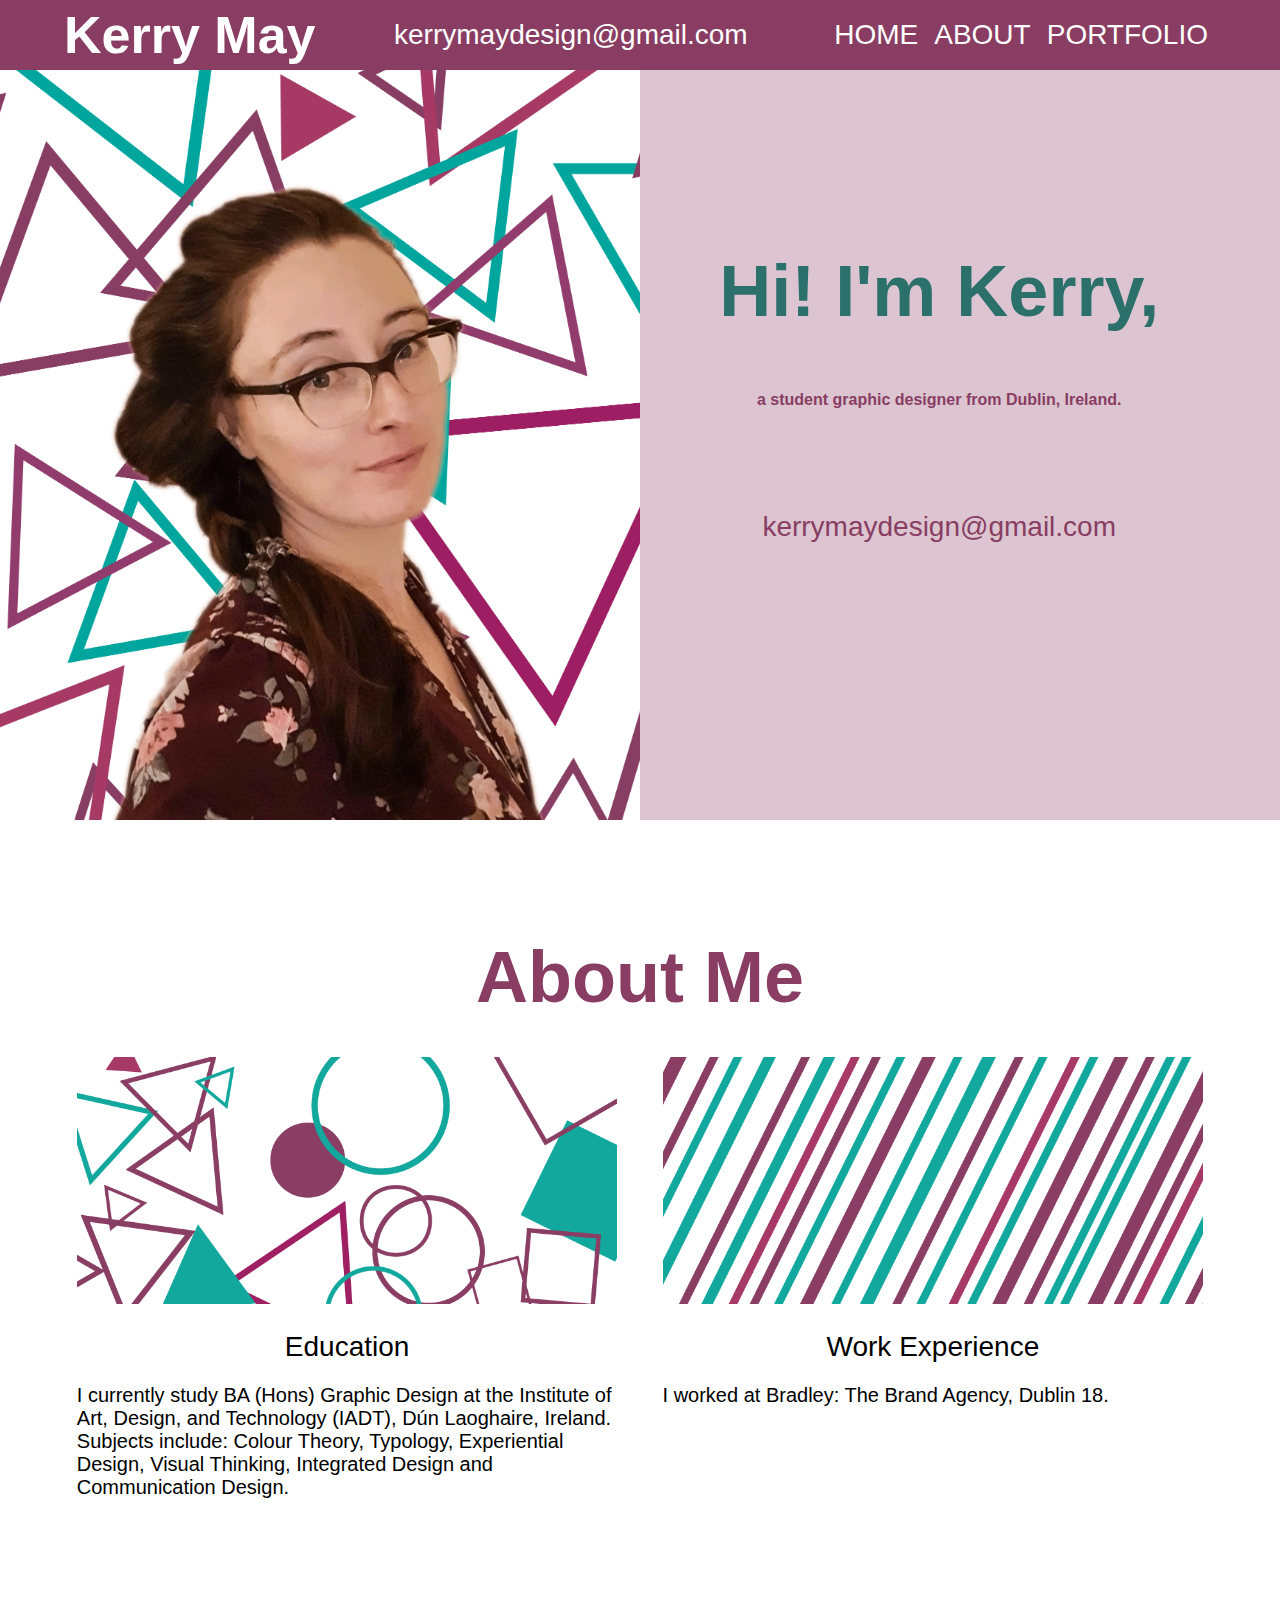
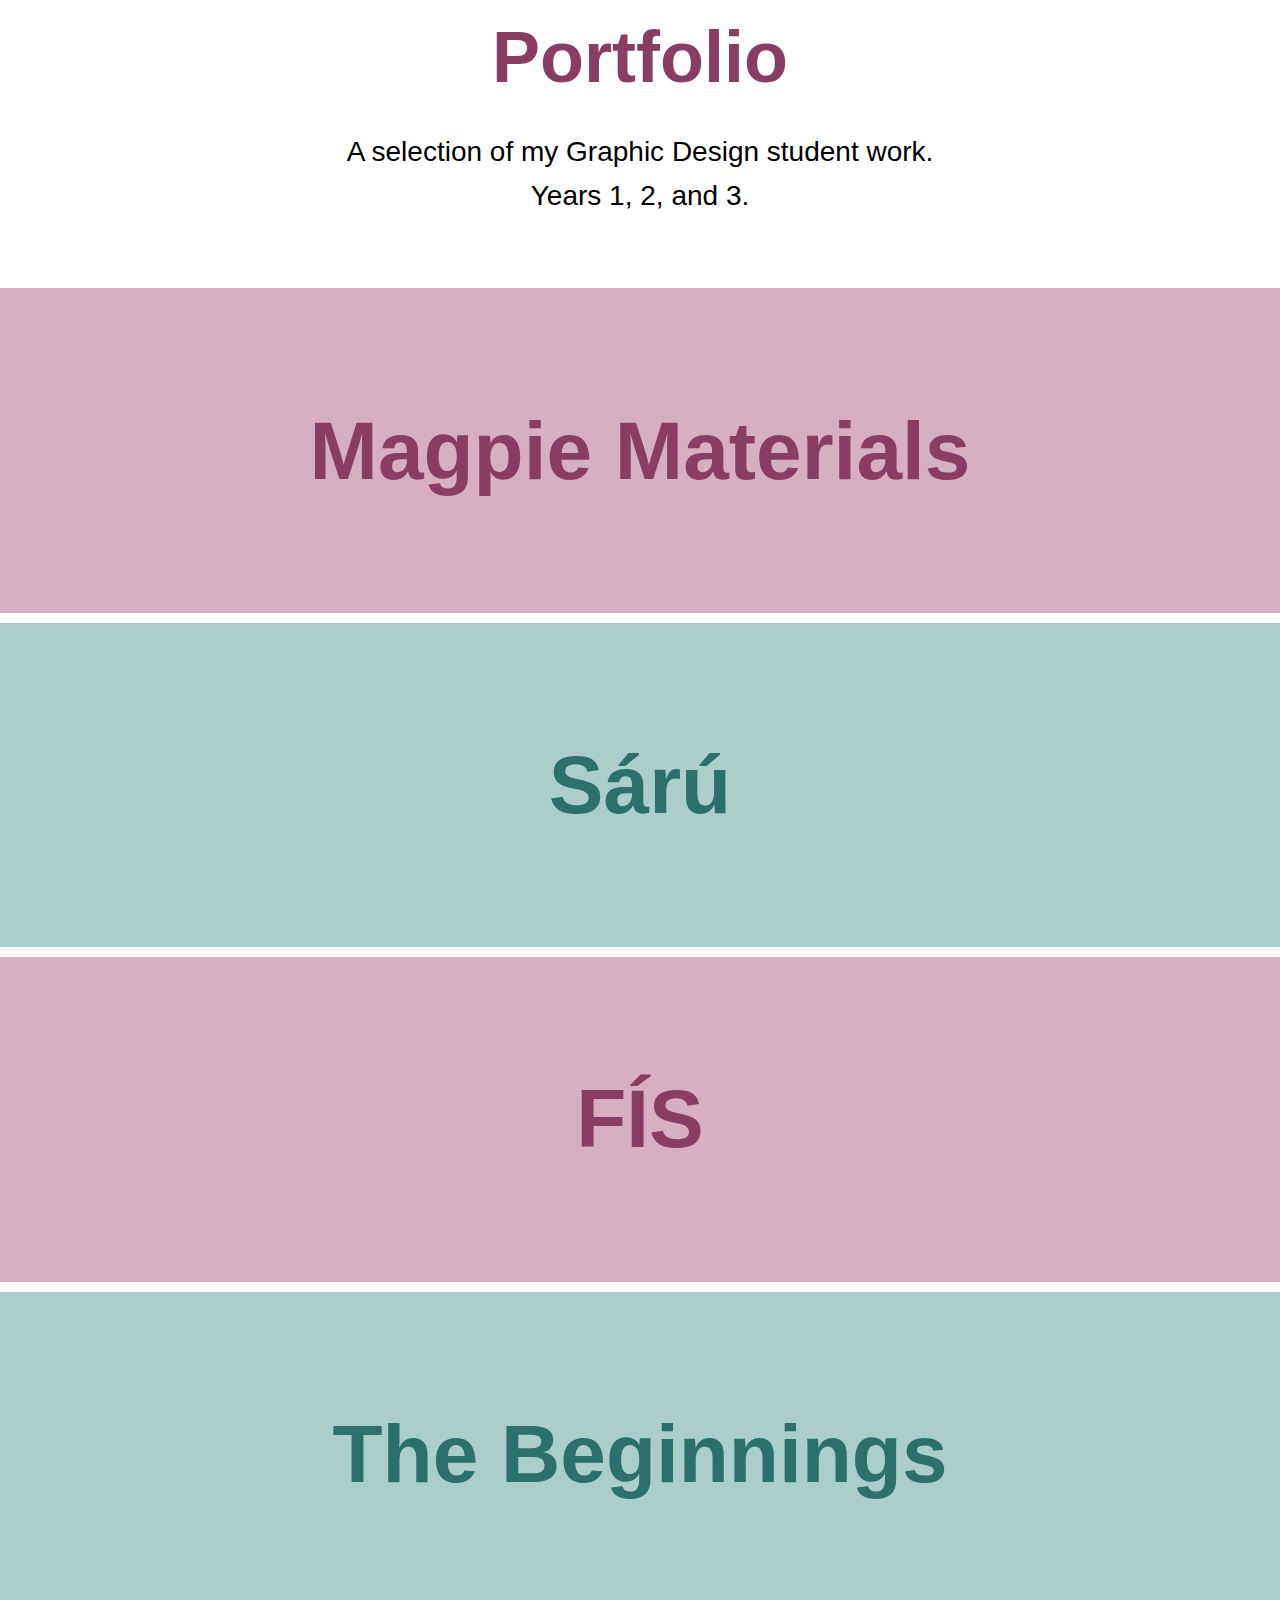
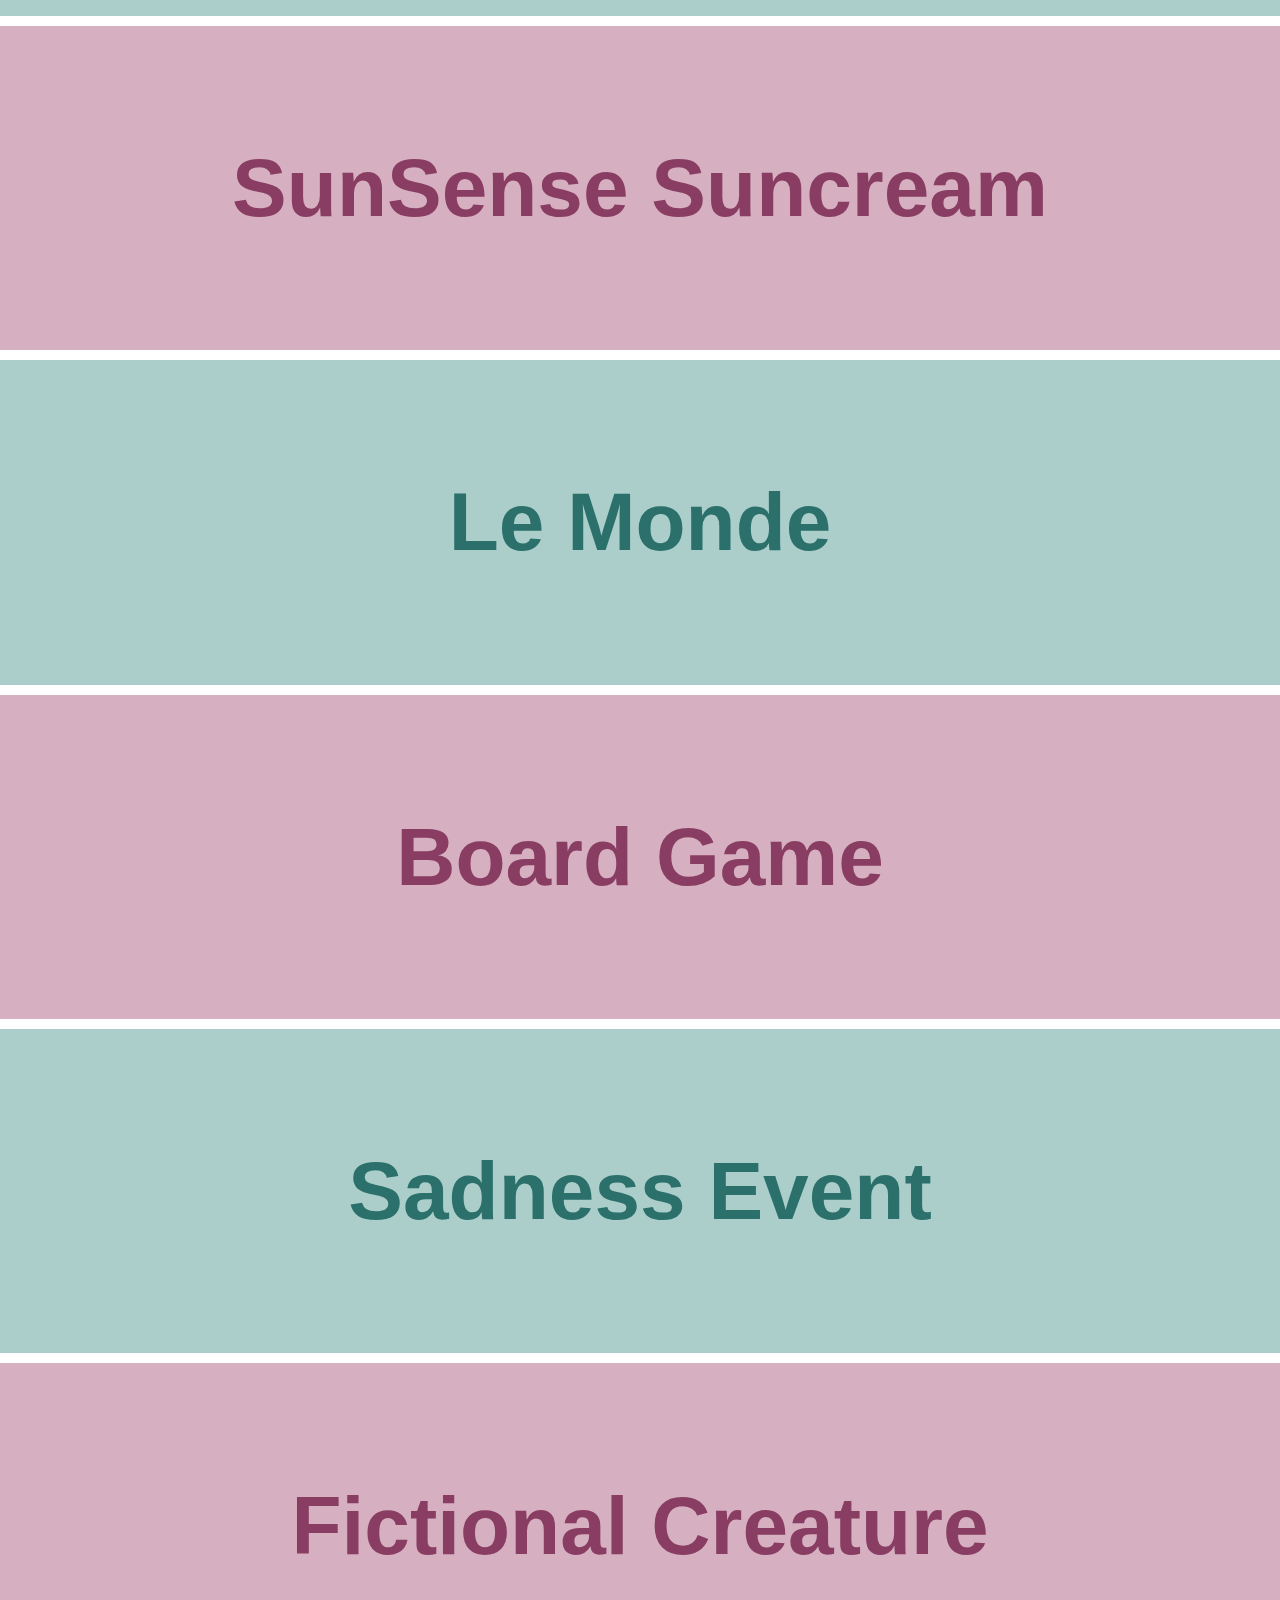
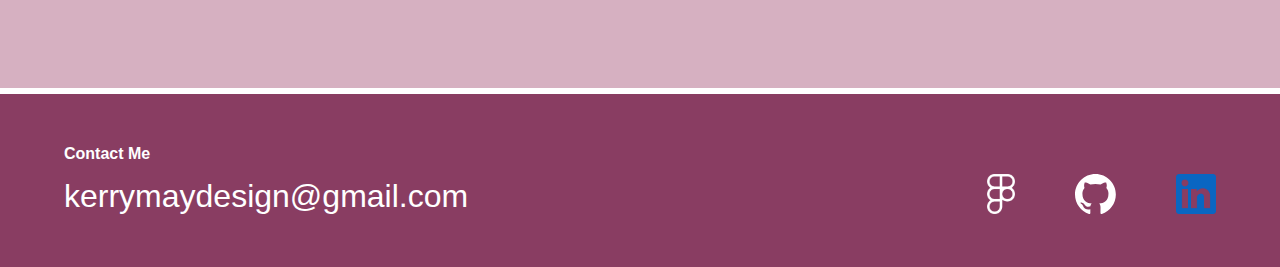
<file: index.html>
<html lang="en">
  <head>
    <meta name="viewport" content="width=device-width, initial-scale=1.0" />
    <link rel="stylesheet" href="style.css" />
    <link rel="stylesheet" href="style_header.css" />
    <link rel="stylesheet" href="style_footer.css" />
    <link rel="stylesheet" href="style_shared.css" />
    <link
      href="https://fonts.googleapis.com/css?family=Josefin Sans"
      rel="stylesheet"
    />
  </head>
  <body>
    <header class="header_info">
      <a class="button_home" href="index.html#jump_to_home">Kerry May</a>

      <h4 class="header_email">
        <a class="mail" href="mailto:kerrymaydesign@gmail.com"
          >kerrymaydesign@gmail.com</a
        >
      </h4>

      <section class="menu_sections">
        <ul>
          <li>
            <a class="menu_section_link" href="index.html#jump_to_home">HOME</a>
          </li>
          <li>
            <a class="menu_section_link" href="index.html#jump_to_about"
              >ABOUT</a
            >
          </li>
          <li>
            <div class="menu_section_portfolio">
              <a class="menu_section_link" href="index.html#jump_to_portfolio"
                >PORTFOLIO</a
              >
              <div class="portfolio_dropdown">
                <a class="portfolio_dropdown_link" href="magpie_materials.html"
                  >Magpie Materials</a
                >
                <a class="portfolio_dropdown_link" href="saru.html">Sárú</a>
                <a class="portfolio_dropdown_link" href="fis.html">FÍS</a>
                <a class="portfolio_dropdown_link" href="the_beginnings.html"
                  >The Beginnings</a
                >
                <a class="portfolio_dropdown_link" href="sunsensesuncream.html"
                  >Sunsense Suncream</a
                >
                <a class="portfolio_dropdown_link" href="lemonde.html"
                  >Le Monde</a
                >
                <a class="portfolio_dropdown_link" href="boardgame.html"
                  >Board Game</a
                >
                <a class="portfolio_dropdown_link" href="sadnessevent.html"
                  >Sadness Event</a
                >
                <a class="portfolio_dropdown_link" href="fictionalcreature.html"
                  >Fictional Creature</a
                >
              </div>
            </div>
          </li>
        </ul>
        <div
          onclick="document.body.classList.toggle('overflow_menu_visible');"
          class="menu_icon"
        >
          =
        </div>
      </section>
      <section class="overflow_menu">
        <header class="header_info">
          <a
            class="overflow_menu_button_home"
            onclick="document.body.classList.toggle('overflow_menu_visible');"
            href="index.html#jump_to_home"
            >Kerry May</a
          >

          <div
            onclick="document.body.classList.toggle('overflow_menu_visible');"
            class="close_icon"
          >
            x
          </div>
        </header>
        <ul class="overflow_menu_list">
          <li>
            <a
              onclick="document.body.classList.toggle('overflow_menu_visible');"
              class="overflow_menu_link"
              href="index.html#jump_to_home"
              ><h1>HOME</h1></a
            >
          </li>
          <li>
            <a
              onclick="document.body.classList.toggle('overflow_menu_visible');"
              class="overflow_menu_link"
              href="index.html#jump_to_about"
              ><h1>ABOUT</h1>
            </a>
          </li>
          <li>
            <a
              onclick="document.body.classList.toggle('overflow_menu_visible');"
              class="overflow_menu_link"
              href="index.html#jump_to_portfolio"
              ><h1>PORTFOLIO</h1>
            </a>
          </li>
        </ul>
      </section>
    </header>
    <a id="jump_to_home"></a>
    <section class="intro">
      <div class="intro_section">
        <img
          class="profile_image"
          src="Website_Images/Other_images/Kerry_triangle_photo.gif"
          alt="Photo of Kerry May"
        />
      </div>
      <div
        class="intro_section"
        style="background-color: #dcc5d0"
        width="756"
        height="842"
      >
        <div class="into_text">
          <h1 class="hi">Hi! I'm Kerry,</h1>
          <h2 class="hi_continued">
            a student graphic designer from Dublin, Ireland.
          </h2>
          <h3 class="hi_email">kerrymaydesign@gmail.com</h3>
        </div>
      </div>
    </section>
    <a id="jump_to_about"></a>
    <section class="about">
      <h1>About Me</h1>
      <section class="about2">
        <section class="about_section">
          <img
            class="education_image"
            src="Website_Images/Other_images/Education.png"
            alt="Education Image"
          />
          <h3 class="education_title">Education</h3>
          <p class="explain">
            I currently study BA (Hons) Graphic Design at the Institute of Art,
            Design, and Technology (IADT), D&uacute;n Laoghaire, Ireland.
            Subjects include: Colour Theory, Typology, Experiential Design,
            Visual Thinking, Integrated Design and Communication Design.
          </p>
        </section>
        <section class="about_section">
          <img
            class="workexperience_image"
            src="Website_Images/Other_images/Work Experience.png"
            alt="Work Experience Image"
          />
          <h3 class="workexperience_title">Work Experience</h3>
          <p class="explain">
            I worked at Bradley: The Brand Agency, Dublin 18.
          </p>
        </section>
      </section>
    </section>
    <a id="jump_to_portfolio"></a>
    <section class="portfolio">
      <h1>Portfolio</h1>
      <div class="portfolio_info">
        <h3 class="portfolio_info1">
          A selection of my Graphic Design student work.
        </h3>
        <h3 class="portfolio_info2">Years 1, 2, and 3.</h3>
      </div>
      <ul class="portfolio_sections">
        <li>
          <a class="portfolio_section_link" href="magpie_materials.html">
            <div class="magpie_materials_div">
              <h1 class="magpie_materials_name">Magpie Materials</h1>
            </div>
          </a>
        </li>
        <li>
          <a class="portfolio_section_link" href="saru.html">
            <div class="saru_div">
              <h1 class="saru_name">Sárú</h1>
            </div>
          </a>
        </li>
        <li>
          <a class="portfolio_section_link" href="fis.html">
            <div class="fis_div">
              <h1 class="fis_name">FÍS</h1>
            </div>
          </a>
        </li>
        <li>
          <a class="portfolio_section_link" href="the_beginnings.html">
            <div class="titlesequences_div">
              <h1 class="titlesequences_name">The Beginnings</h1>
            </div>
          </a>
        </li>

        <li>
          <a class="portfolio_section_link" href="sunsensesuncream.html">
            <div class="sunsensesuncream_div">
              <h1 class="sunsensesuncream_name">SunSense Suncream</h1>
            </div>
          </a>
        </li>

        <li>
          <a class="portfolio_section_link" href="lemonde.html">
            <div class="lemonde_div">
              <h1 class="lemonde_name">Le Monde</h1>
            </div>
          </a>
        </li>

        <li>
          <a class="portfolio_section_link" href="boardgame.html">
            <div class="boardgame_div">
              <h1 class="boardgame_name">Board Game</h1>
            </div>
          </a>
        </li>

        <li>
          <a class="portfolio_section_link" href="sadnessevent.html">
            <div class="sadnessevent_div">
              <h1 class="sadnessevent_name">Sadness Event</h1>
            </div>
          </a>
        </li>

        <li>
          <a class="portfolio_section_link" href="fictionalcreature.html">
            <div class="fictionalcreature_div">
              <h1 class="fictionalcreature_name">Fictional Creature</h1>
            </div>
          </a>
        </li>
      </ul>
    </section>
    <footer>
      <section class="contacts">
        <div class="row1">
          <div class="contact_me">
            <h2>Contact Me</h2>
          </div>
        </div>
        <div class="row2">
          <div class="column1">
            <h3 class="contact_email">
              <a class="mail" href="mailto:kerrymaydesign@gmail.com"
                >kerrymaydesign@gmail.com</a
              >
            </h3>
          </div>
          <div class="column2">
            <div>
              <a
                href="https://www.figma.com/design/3SGzRPFRUCODqULk5Cg2ly/Portfolio-website?m=dev&node-id=141-22&t=2anMCHzx1KXH1EgH-1"
                target="_blank"
                ><img
                  class="figma"
                  src="Website_Images/Contact icons/F white.png"
                  title="link for the Figma design of my website"
              /></a>
            </div>
            <div>
              <a href="https://github.com/KerryMayDesign" target="_blank"
                ><img
                  class="github"
                  src="Website_Images/Contact icons/github-mark-white.svg"
                  title="link to my GitHub profile"
              /></a>
            </div>
            <div>
              <a
                href="https://www.linkedin.com/in/kerrymayhamill"
                target="_blank"
                ><img
                  class="linkedin"
                  src="Website_Images/Contact icons/In-Blue-Logo.png"
                  title="link to my Linkedin profile"
              /></a>
            </div>
          </div>
        </div>
      </section>
    </footer>
  </body>
</html>
</file>
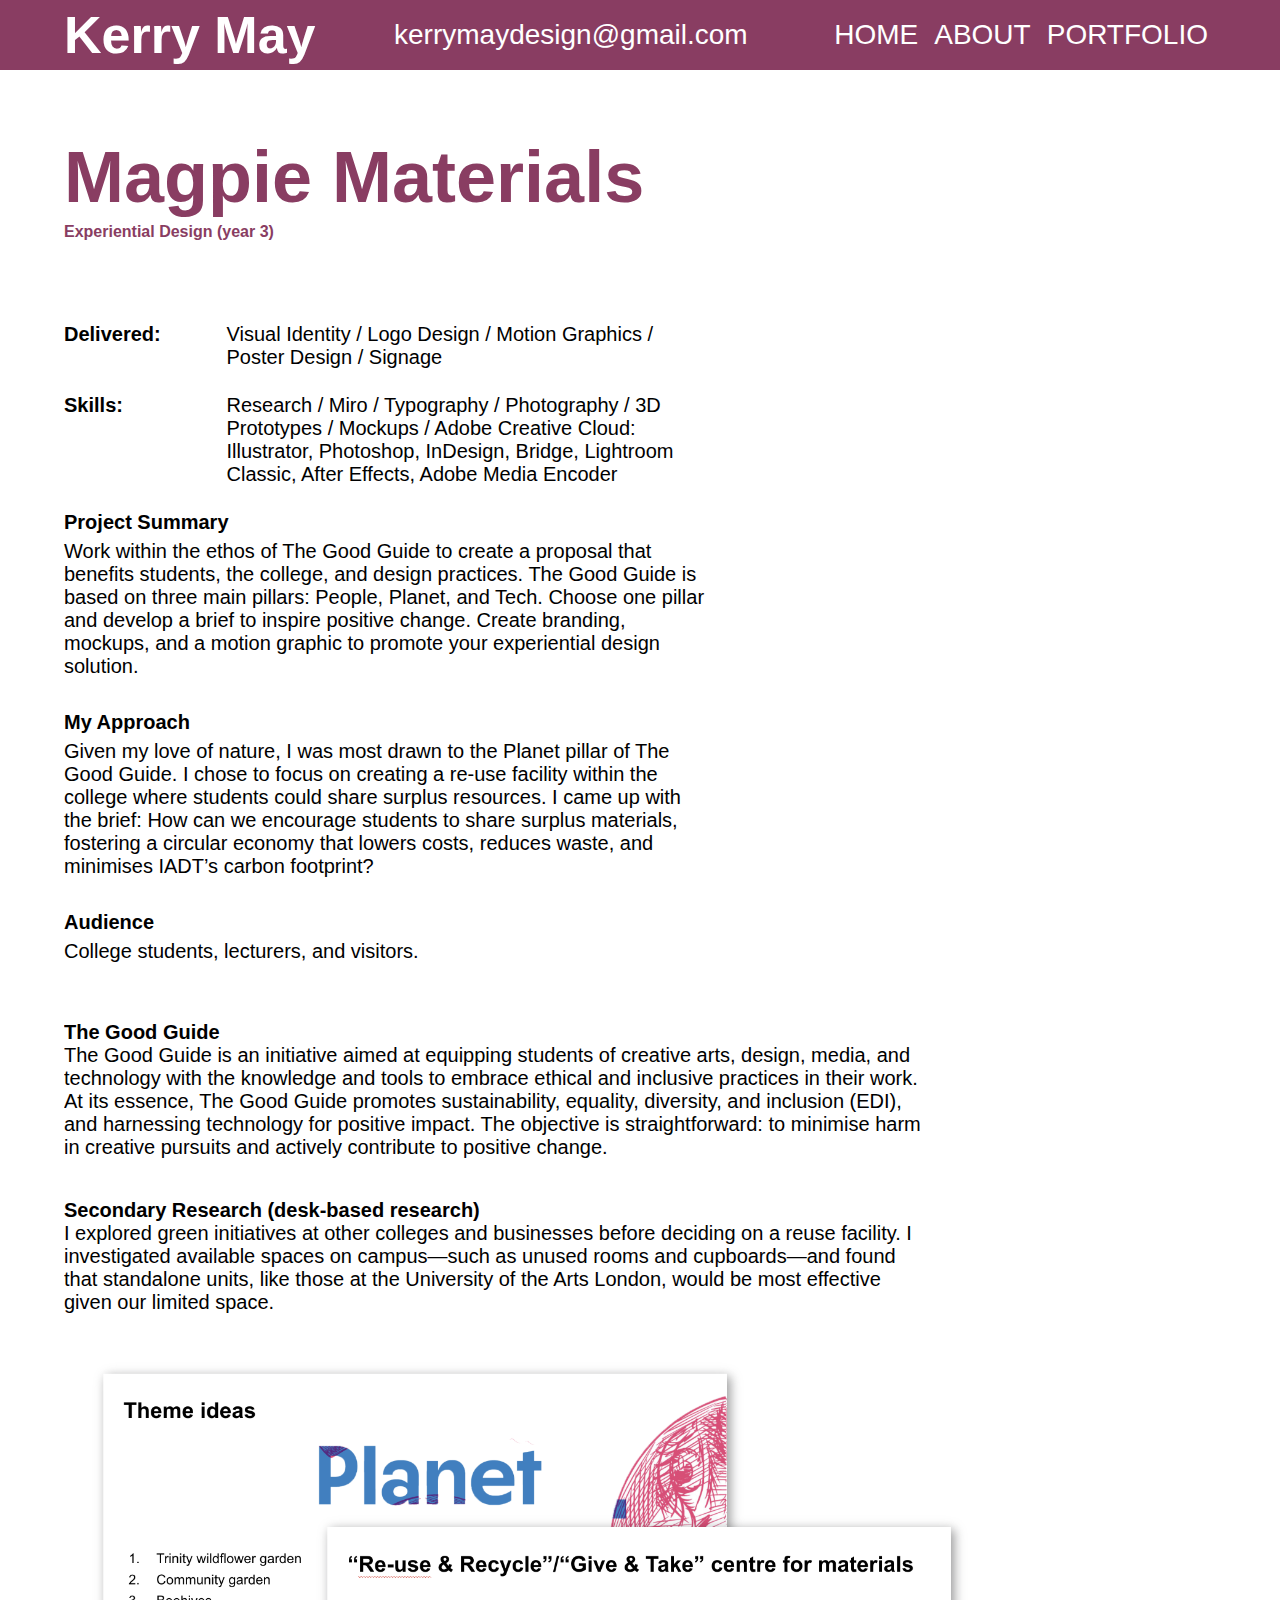
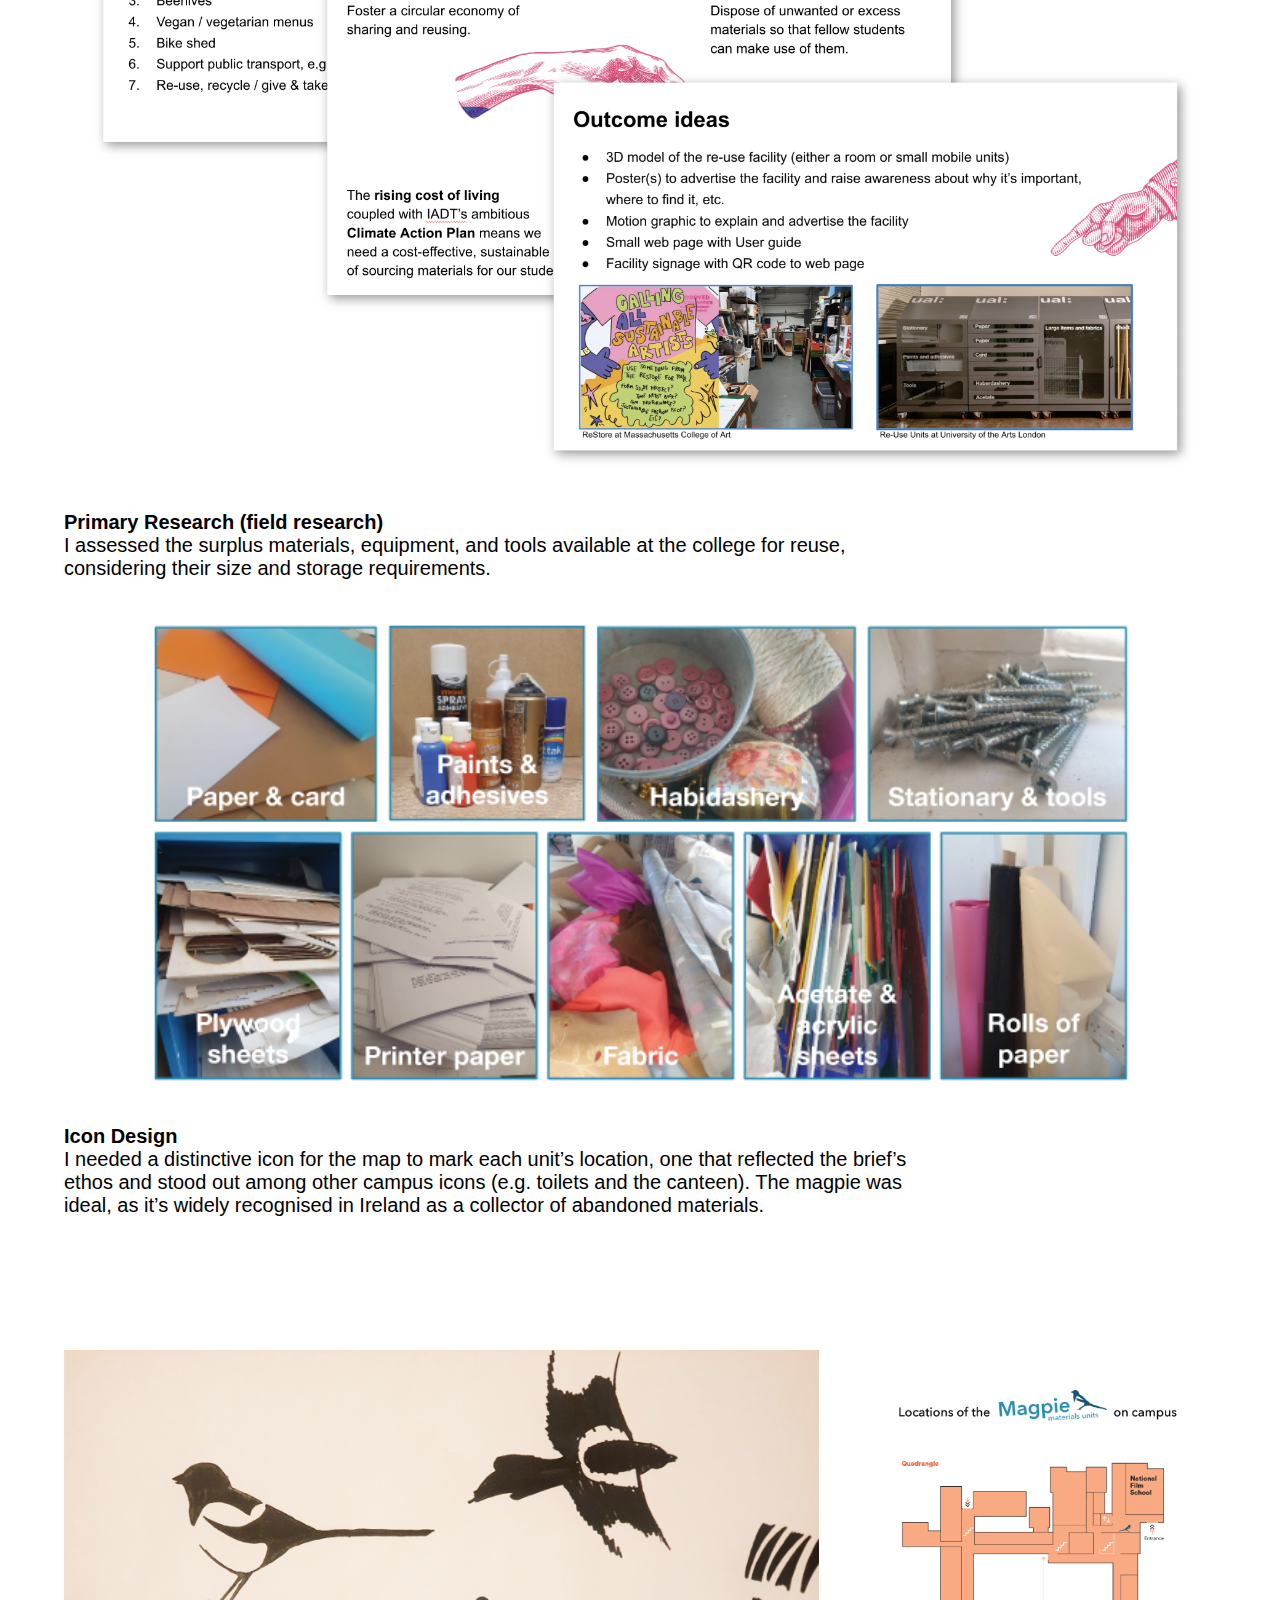
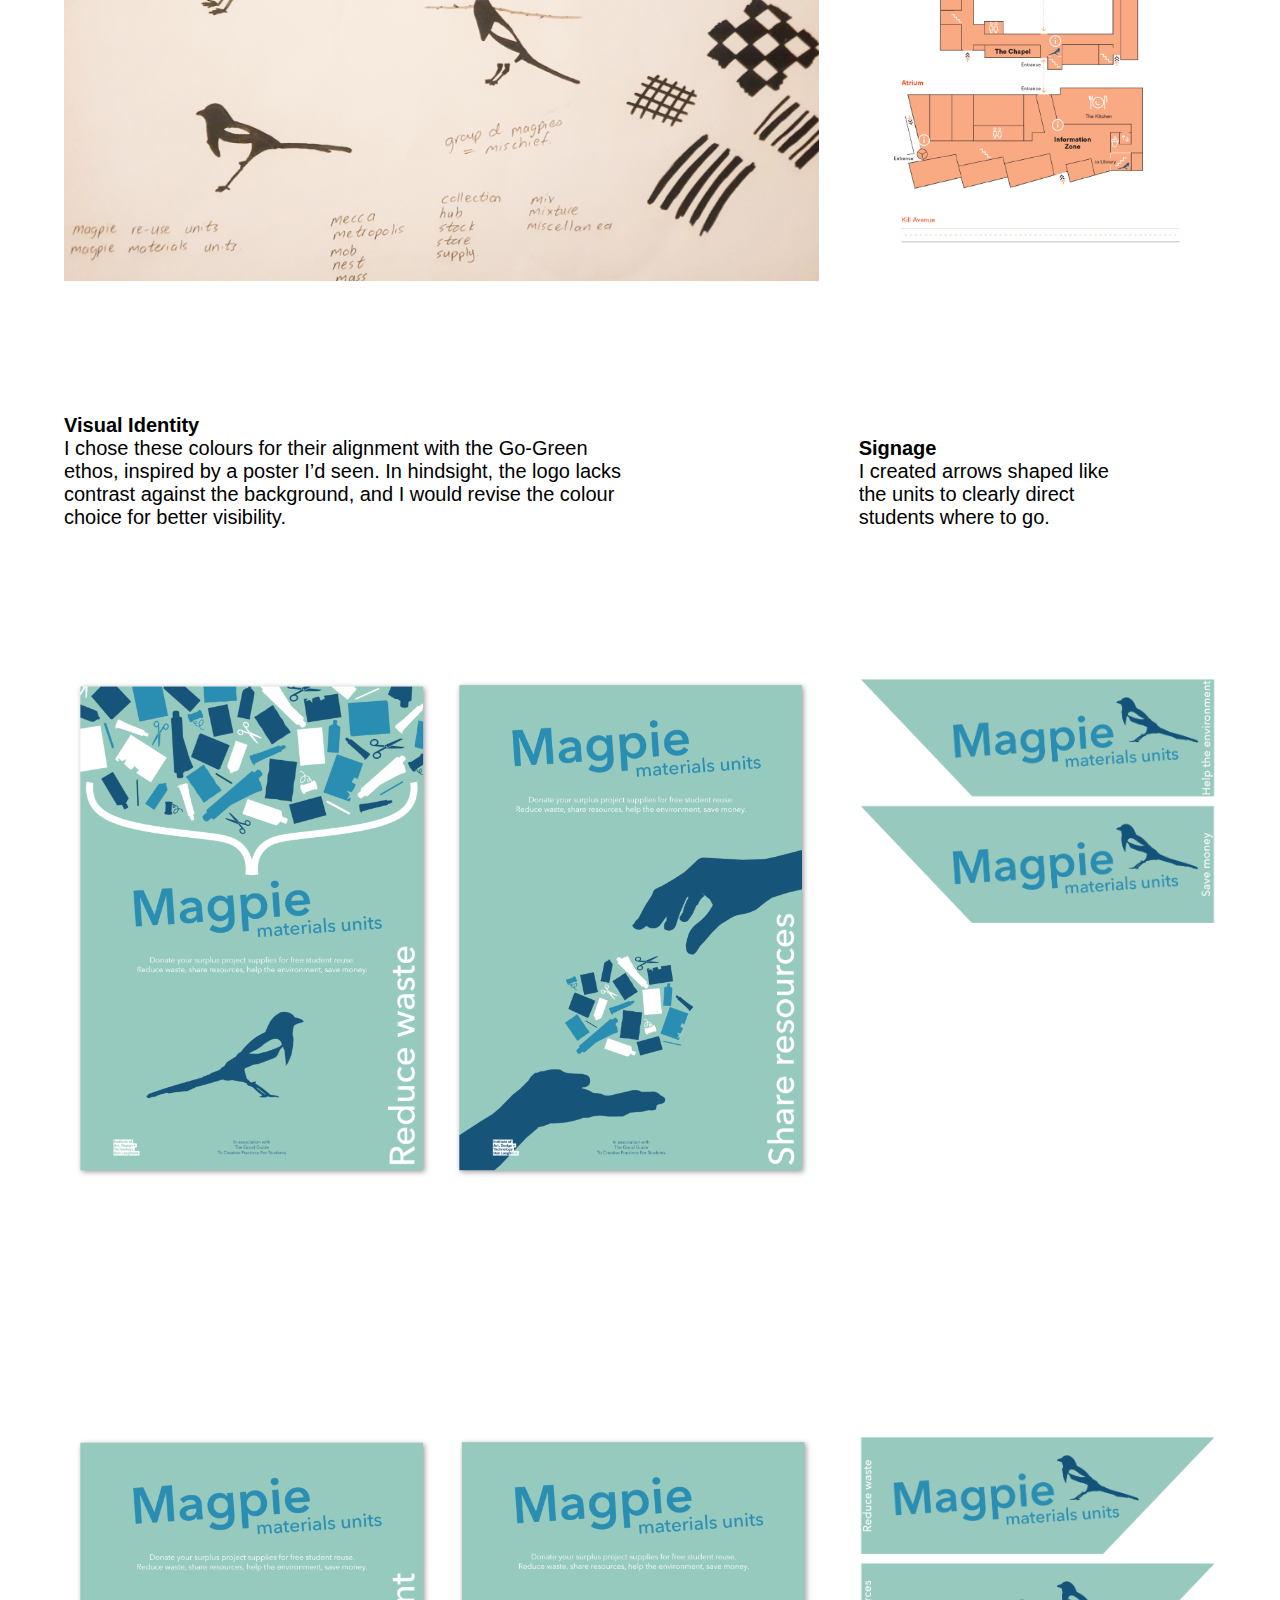
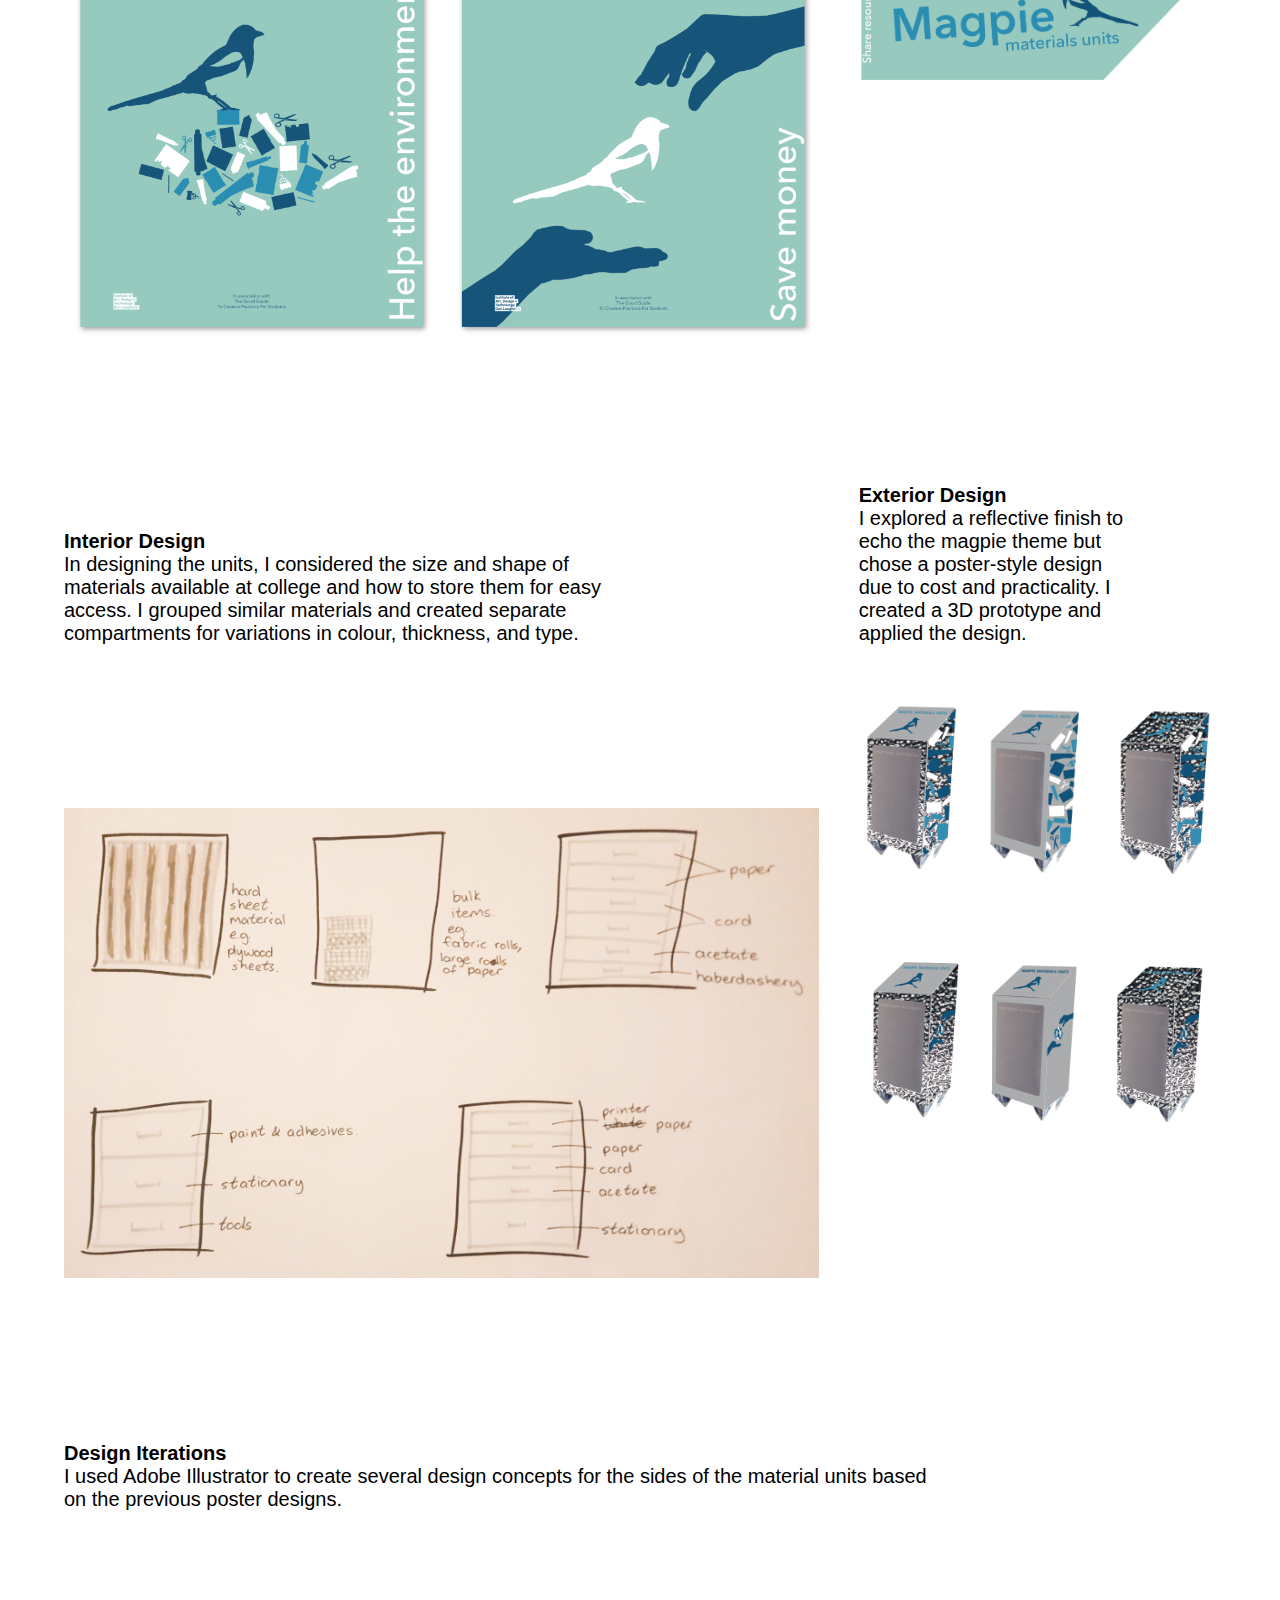
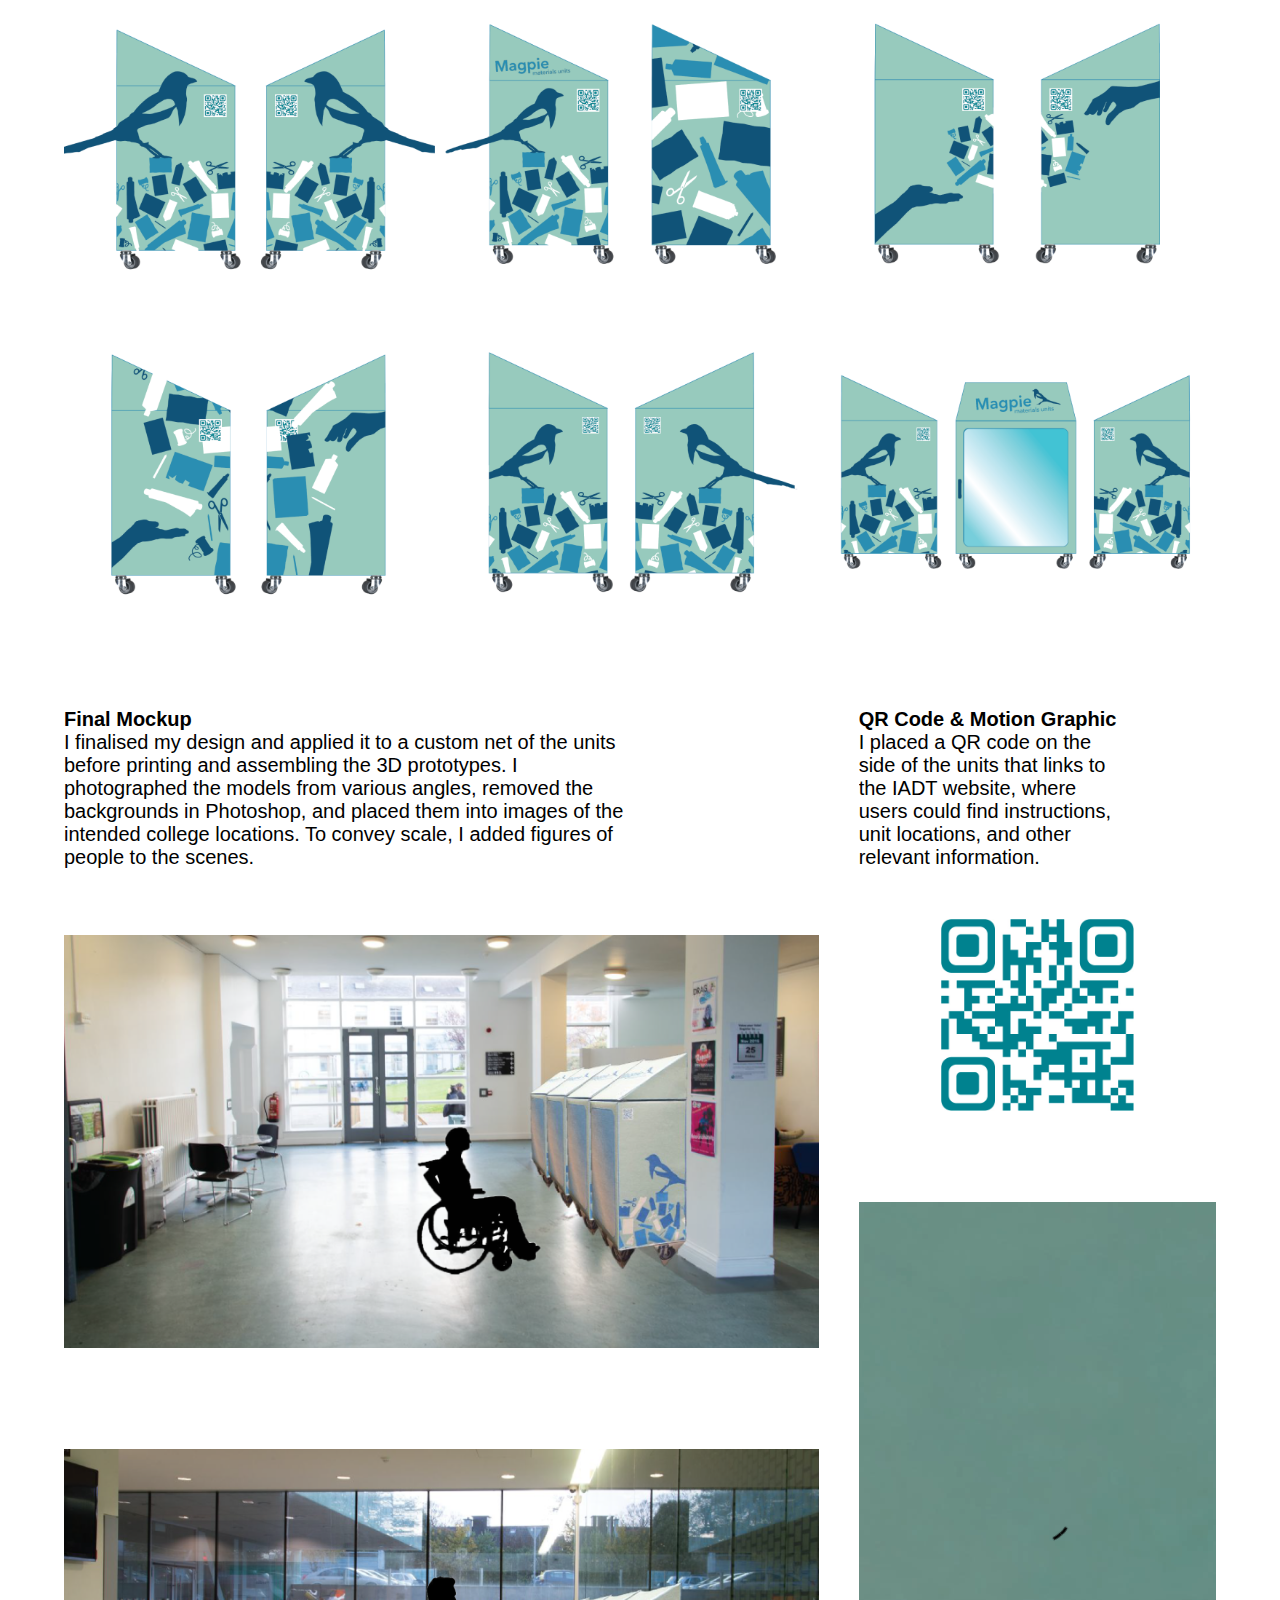
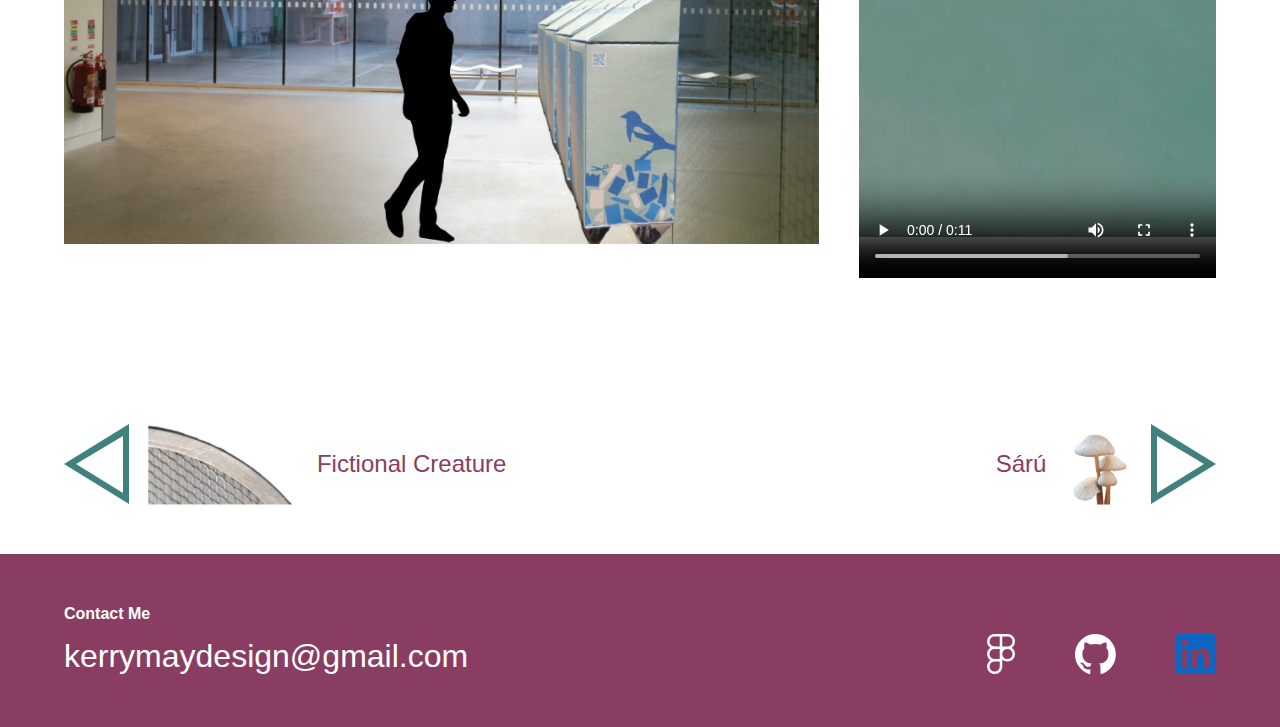
<file: magpie_materials.html>
<html lang="en">
  <head>
    <meta name="viewport" content="width=device-width, initial-scale=1.0" />
    <link rel="stylesheet" href="style_magpie_materials.css" />
    <link rel="stylesheet" href="style_header.css" />
    <link rel="stylesheet" href="style_footer.css" />
    <link rel="stylesheet" href="style_shared.css" />
    <link
      href="https://fonts.googleapis.com/css?family=Josefin Sans"
      rel="stylesheet"
    />
  </head>
  <body>
    <header class="header_info">
      <a class="button_home" href="index.html#jump_to_home">Kerry May</a>

      <h4 class="header_email">
        <a class="mail" href="mailto:kerrymaydesign@gmail.com"
          >kerrymaydesign@gmail.com</a
        >
      </h4>

      <section class="menu_sections">
        <ul>
          <li>
            <a class="menu_section_link" href="index.html#jump_to_home">HOME</a>
          </li>
          <li>
            <a class="menu_section_link" href="index.html#jump_to_about"
              >ABOUT</a
            >
          </li>
          <li>
            <div class="menu_section_portfolio">
              <a class="menu_section_link" href="index.html#jump_to_portfolio"
                >PORTFOLIO</a
              >
              <div class="portfolio_dropdown">
                <a class="portfolio_dropdown_link" href="magpie_materials.html"
                  >Magpie Materials</a
                >
                <a class="portfolio_dropdown_link" href="saru.html">Sárú</a>
                <a class="portfolio_dropdown_link" href="fis.html">FÍS</a>
                <a class="portfolio_dropdown_link" href="the_beginnings.html"
                  >The Beginnings</a
                >
                <a class="portfolio_dropdown_link" href="sunsensesuncream.html"
                  >Sunsense Suncream</a
                >
                <a class="portfolio_dropdown_link" href="lemonde.html"
                  >Le Monde</a
                >
                <a class="portfolio_dropdown_link" href="boardgame.html"
                  >Board Game</a
                >
                <a class="portfolio_dropdown_link" href="sadnessevent.html"
                  >Sadness Event</a
                >
                <a class="portfolio_dropdown_link" href="fictionalcreature.html"
                  >Fictional Creature</a
                >
              </div>
            </div>
          </li>
        </ul>
        <div
          onclick="document.body.classList.toggle('overflow_menu_visible');"
          class="menu_icon"
        >
          =
        </div>
      </section>
      <section class="overflow_menu">
        <header class="header_info">
          <a
            class="overflow_menu_button_home"
            onclick="document.body.classList.toggle('overflow_menu_visible');"
            href="index.html#jump_to_home"
            >Kerry May</a
          >

          <div
            onclick="document.body.classList.toggle('overflow_menu_visible');"
            class="close_icon"
          >
            x
          </div>
        </header>
        <ul class="overflow_menu_list">
          <li>
            <a
              onclick="document.body.classList.toggle('overflow_menu_visible');"
              class="overflow_menu_link"
              href="index.html#jump_to_home"
              ><h1>HOME</h1></a
            >
          </li>
          <li>
            <a
              onclick="document.body.classList.toggle('overflow_menu_visible');"
              class="overflow_menu_link"
              href="index.html#jump_to_about"
              ><h1>ABOUT</h1>
            </a>
          </li>
          <li>
            <a
              onclick="document.body.classList.toggle('overflow_menu_visible');"
              class="overflow_menu_link"
              href="index.html#jump_to_portfolio"
              ><h1>PORTFOLIO</h1>
            </a>
          </li>
        </ul>
      </section>
    </header>

    <div class="names">
      <h1>Magpie Materials</h1>
      <h2>Experiential Design (year 3)</h2>
    </div>

    <section class="project">
      <div class="project_info">
        <div class="delivered">
          <p class="bold_1">Delivered:</p>
          <p class="project_info_1">
            Visual Identity / Logo Design / Motion Graphics / Poster Design /
            Signage
          </p>
        </div>
        <div class="skills">
          <p class="bold_1">Skills:</p>
          <p class="project_info_1">
            Research / Miro / Typography / Photography / 3D Prototypes / Mockups
            / Adobe Creative Cloud: Illustrator, Photoshop, InDesign, Bridge,
            Lightroom Classic, After Effects, Adobe Media Encoder
          </p>
        </div>
      </div>
      <div class="name_info">
        <p class="bold">Project Summary</p>
        <p class="project_text">
          Work within the ethos of The Good Guide to create a proposal that
          benefits students, the college, and design practices. The Good Guide
          is based on three main pillars: People, Planet, and Tech. Choose one
          pillar and develop a brief to inspire positive change. Create
          branding, mockups, and a motion graphic to promote your experiential
          design solution.
        </p>
        <p class="bold">My Approach</p>
        <p class="project_text">
          Given my love of nature, I was most drawn to the Planet pillar of The
          Good Guide. I chose to focus on creating a re-use facility within the
          college where students could share surplus resources. I came up with
          the brief: How can we encourage students to share surplus materials,
          fostering a circular economy that lowers costs, reduces waste, and
          minimises IADT’s carbon footprint?
        </p>
        <p class="bold">Audience</p>
        <p class="project_text">College students, lecturers, and visitors.</p>
      </div>
    </section>

    <section class="photos">
      <div class="good_guide">
        <p class="bold_1">The Good Guide</p>
        <p class="project_info_1">
          The Good Guide is an initiative aimed at equipping students of
          creative arts, design, media, and technology with the knowledge and
          tools to embrace ethical and inclusive practices in their work. At its
          essence, The Good Guide promotes sustainability, equality, diversity,
          and inclusion (EDI), and harnessing technology for positive impact.
          The objective is straightforward: to minimise harm in creative
          pursuits and actively contribute to positive change.
        </p>
      </div>

      <div class="secondary_research_text">
        <p><b>Secondary Research (desk-based research)</b></p>
        <p class="project_info_1">
          I explored green initiatives at other colleges and businesses before
          deciding on a reuse facility. I investigated available spaces on
          campus—such as unused rooms and cupboards—and found that standalone
          units, like those at the University of the Arts London, would be most
          effective given our limited space.
        </p>
      </div>

      <div class="research">
        <img
          src="Website_Images/Magpie/research.png"
          alt="presentation slides outlining my research"
        />
      </div>

      <div class="primary_research_text">
        <p><b>Primary Research (field research)</b></p>
        <p class="project_info_1">
          I assessed the surplus materials, equipment, and tools available at
          the college for reuse, considering their size and storage
          requirements.
        </p>
      </div>

      <div class="materials">
        <img
          src="Website_Images/Magpie/materials.png"
          alt="photos of the types of materials i found around the college, including: paper & card, paint & adhesives, habidashery, stationary & tools, plywood sheets, printer paper, fabric, acetate & acrylic sheets, and large rolls of paper "
        />
      </div>

      <div class="icon_design_text">
        <p><b>Icon Design</b></p>
        <p class="project_info_1">
          I needed a distinctive icon for the map to mark each unit’s location,
          one that reflected the brief’s ethos and stood out among other campus
          icons (e.g. toilets and the canteen). The magpie was ideal, as it’s
          widely recognised in Ireland as a collector of abandoned materials.
        </p>
      </div>

      <div class="magpie_sketch">
        <img
          src="Website_Images/Magpie/magpie_sketch.png"
          alt="sketches I'd drawn of magpies using black felt-tip pen on cream paper"
        />
      </div>

      <div class="map">
        <img
          src="Website_Images/Magpie/map.png"
          alt="the magpie icon placed at three locations on a college map"
        />
      </div>

      <div class="visual_identity_text">
        <p><b>Visual Identity</b></p>
        <p class="project_info_1">
          I chose these colours for their alignment with the Go-Green ethos,
          inspired by a poster I’d seen. In hindsight, the logo lacks contrast
          against the background, and I would revise the colour choice for
          better visibility.
        </p>
      </div>

      <div class="posters1">
        <img
          src="Website_Images/Magpie/posters1.png"
          alt="two of my poster designs; green/teal background, blue logo reading 'Magpie Materials Units'. The first poster has a navy magpie icon perched on top of a pile of different materials coloured white, blue, or navy. Second poster has a number of of different materials coloured white, blue, or navy and arranged in a ball shape in the centre with a navy hand on either side one cuping their palm and the other posed to pick something up; representing the 'give' and 'take' idea"
        />
      </div>

      <div class="posters2">
        <img
          src="Website_Images/Magpie/posters2.png"
          alt="two of my poster designs; green/teal background, blue logo reading 'Magpie Materials Units'. The first poster has a pile of different materials coloured white, blue, or navy at the top of the page being held back by a large, white, 45 degree rotated curly bracket. Under the bracket is the logo and below that is a navy magpie icon. Second poster has a white magpie icon in the centre with a navy hand on either side  one cuping their palm and the other posed to pick something up; representing the 'give' and 'take' idea"
        />
      </div>

      <div class="signage_text">
        <p><b>Signage</b></p>
        <p class="project_info_1">
          I created arrows shaped like the units to clearly direct students
          where to go.
        </p>
      </div>

      <div class="left_signage">
        <img
          src="Website_Images/Magpie/left_signs.png"
          alt="Two of my sign designs; green/teal background, blue logo reading 'Magpie Materials Units' with the navy magpie icon on the top, right pointing in the left direction."
        />
      </div>

      <div class="right_signage">
        <img
          src="Website_Images/Magpie/right_signs.png"
          alt="Two of my sign designs; green/teal background, blue logo reading 'Magpie Materials Units' with the navy magpie icon on the top, right pointing in the right direction."
        />
      </div>

      <div class="interior_design_text">
        <p><b>Interior Design</b></p>
        <p class="project_info_1">
          In designing the units, I considered the size and shape of materials
          available at college and how to store them for easy access. I grouped
          similar materials and created separate compartments for variations in
          colour, thickness, and type.
        </p>
      </div>

      <div class="interior">
        <img
          src="Website_Images/Magpie/inside_units.png"
          alt="a sketch of what how the inside of the units should be separated and what they should contain using felt pen and pencil on cream paper"
        />
      </div>

      <div class="exterior_design_text">
        <p><b>Exterior Design</b></p>
        <p class="project_info_1">
          I explored a reflective finish to echo the magpie theme but chose a
          poster-style design due to cost and practicality. I created a 3D
          prototype and applied the design.
        </p>
      </div>

      <div class="silver1">
        <img
          src="Website_Images/Magpie/silver1.png"
          alt="three mockups of the exterior of the units each with a different style and covered in reflective material"
        />
      </div>

      <div class="silver2">
        <img
          src="Website_Images/Magpie/silver2.png"
          alt="three mockups of the exterior of the units each with a different style and covered in reflective material"
        />
      </div>

      <div class="design_text">
        <p><b>Design Iterations</b></p>
        <p class="project_info_1">
          I used Adobe Illustrator to create several design concepts for the
          sides of the material units based on the previous poster designs.
        </p>
      </div>

      <div class="designs">
        <img
          src="Website_Images/Magpie/unit_design.png"
          alt="flat plan designs of the sides of the units covered with different designs very similar to the previous poster designs with a green/teal background"
        />
      </div>

      <div class="mockup_text">
        <p><b>Final Mockup</b></p>
        <p class="project_info_1">
          I finalised my design and applied it to a custom net of the units
          before printing and assembling the 3D prototypes. I photographed the
          models from various angles, removed the backgrounds in Photoshop, and
          placed them into images of the intended college locations. To convey
          scale, I added figures of people to the scenes.
        </p>
      </div>

      <div class="mockup1">
        <img
          src="Website_Images/Magpie/mockup1.png"
          alt="photo of the front entrance foyer with three units photoshopped into the photo and a person in a wheelchair to the left"
        />
      </div>

      <div class="mockup2">
        <img
          src="Website_Images/Magpie/mockup2.png"
          alt="photo of the back entrance foyer with three units photoshopped into the photo and a person standing to the left"
        />
      </div>

      <div class="qr_code_text">
        <p><b>QR Code & Motion Graphic</b></p>
        <p class="project_info_1">
          I placed a QR code on the side of the units that links to the IADT
          website, where users could find instructions, unit locations, and
          other relevant information.
        </p>
      </div>

      <div class="qr_code">
        <img
          src="Website_Images/Magpie/qr_ode.jpeg"
          alt="green/teal coloured QR code"
        />
      </div>

      <div class="magpie_motion">
        <video controls>
          <source
            src="Website_Images/Magpie/advert.mp4"
            alt="motion graphic of a flying, navy magpie before becoming the navy magpie icon with the logo above, green/teal cloloured background (with sound)"
            type="video/mp4"
          />
          Your browser does not support the video tag.
        </video>
      </div>
    </section>

    <section class="navigation">
      <a class="navigation_left" href="saru.html">
        <div class="triangle_left">
          <div class="triangle_outer_left">
            <div class="triangle_inner_left"></div>
          </div>
        </div>

        <img
          class="arrow_left_image"
          href="index.html"
          src="Website_Images/Category_images/fictionalcreature.png"
          alt="Fictional Creature icon"
        />

        <span class="arrow_left_name"
          ><span class="arrow_name_full">Fictional Creature</span
          ><span class="arrow_name_short">Previous</span></span
        >
      </a>

      <a class="navigation_right" href="saru.html">
        <span class="arrow_left_name"
          ><span class="arrow_name_full">Sárú</span
          ><span class="arrow_name_short">Next</span></span
        >

        <img
          class="arrow_right_image"
          href="saru.html"
          src="Website_Images/Category_images/saru.png "
          alt="Sárú Icon"
        />

        <div class="triangle_right">
          <div class="triangle_outer_right">
            <div class="triangle_inner_right"></div>
          </div>
        </div>
      </a>
    </section>

    <footer>
      <section class="contacts">
        <div class="row1">
          <div class="contact_me">
            <h2>Contact Me</h2>
          </div>
        </div>
        <div class="row2">
          <div class="column1">
            <h3 class="contact_email">
              <a class="mail" href="mailto:kerrymaydesign@gmail.com"
                >kerrymaydesign@gmail.com</a
              >
            </h3>
          </div>
          <div class="column2">
            <div>
              <a
                href="https://www.figma.com/design/3SGzRPFRUCODqULk5Cg2ly/Portfolio-website?m=dev&node-id=141-22&t=2anMCHzx1KXH1EgH-1"
                target="_blank"
                ><img
                  class="figma"
                  src="Website_Images/Contact icons/F white.png"
                  title="link for the Figma design of my website"
              /></a>
            </div>
            <div>
              <a href="https://github.com/KerryMayDesign" target="_blank"
                ><img
                  class="github"
                  src="Website_Images/Contact icons/github-mark-white.svg"
                  title="link to my GitHub profile"
              /></a>
            </div>
            <div>
              <a
                href="https://www.linkedin.com/in/kerry-may-hamill-83abaa214/"
                target="_blank"
                ><img
                  class="linkedin"
                  src="Website_Images/Contact icons/In-Blue-Logo.png"
                  title="link to my Linkedin profile"
              /></a>
            </div>
          </div>
        </div>
      </section>
    </footer>
  </body>
</html>
</file>
<file: style.css>
:root {
  --font-size-18: min(3vw, 18px);
  --font-size-20: min(4vw, 20px);
  --font-size-28: min(4vw, 28px);
  --font-size-30: min(5vw, 30px);
  --font-size-50: min(8vw, 50px);
  --font-size-72: min(9vw, 72px);
}

video {
  width: 100%;
  height: 100%;
}

h1,
h2,
h3,
h4 {
  margin: 0;
}

h1 {
  font-size: var(--font-size-72);
  color: 893D62;
}

h2 {
  font-size: var(--font-size-30);
}

h3 {
  font-size: var(--font-size-28);
  font-weight: lighter;
}

.email {
  color: 893D62;
}

h4 {
  font-size: var(--font-size-18);
}

p {
  font-size: var(--font-size-20);
  font-weight: lighter;
  color: black;
}

body {
  font-family: "Lucida Sans", "Lucida Sans Regular", "Lucida Grande",
    "Lucida Sans Unicode", Geneva, Verdana, sans-serif;
  width: 100vw;
  overflow-x: hidden;
  margin: 0;
}

/* intro section */

.intro {
  background-color: DCC5D0;
  color: 893D62;
  display: flex;
  text-align: center;
  padding-top: 70px;
}

.hi {
  color: 2B706B;
  padding: 30% 0% 5% 0%;
}

.hi_continued {
  padding: 5% 0% 5% 0%;
}

.hi_email {
  padding: 12% 0% 25% 0%;
}

.intro_section {
  flex: 1;
  height: 750px;
  overflow: hidden;
  background-color: white;
}

.into_text {
  padding-right: 6.5%;
}

.profile_image {
  width: 100%;
  height: 100%;
  object-fit: cover;
  object-position: 90% center;
  transform: scale(140%);
}

@media only screen and (max-width: 1024px) {
  .intro {
    flex-direction: column;
    padding-top: 70px;
  }

  .into_text {
    padding-left: 6.5%;
  }
}

/* about me section */

.about {
  background-color: white;
  text-align: center;
  margin-top: 0.5%;
  padding-right: 6%;
  padding-left: 6%;
  padding-top: 110px;
}

.about2 {
  display: flex;
  gap: 4%;
  padding: 1% 0% 0% 0%;
}

@media only screen and (max-width: 1024px) {
  .about2 {
    flex-direction: column;
    row-gap: 50px;
  }
}

.education_image {
  width: 100%;
  height: 247px;
  object-fit: cover;
  object-position: 0% 91%;
  transform: scale(1, 1);
  padding-top: 5%;
}

.education_title {
  padding: 5% 0% 4% 0%;
}

.explain {
  text-align: left;
  margin: 0%;
}

.workexperience_title {
  padding: 5% 0% 4% 0%;
}

.workexperience_image {
  width: 100%;
  height: 247px;
  object-fit: cover;
  object-position: 0% 91%;
  transform: scale(1, 1);
  padding-top: 5%;
}

.about_section {
  flex: 1;
}

@media only screen and (max-width: 1024px) {
  .workexperience_title,
  .education_title {
    text-align: left;
  }

  .workexperience_image,
  .education_image {
    height: 150px;
  }
}

/* portfolio projects section */

.portfolio {
  text-align: center;
  margin-top: 0.5%;

  padding-top: 110px;
}

.portfolio_section_link {
  text-decoration: none;
}

.portfolio_info {
  padding: 3% 5% 6% 5%;
}

.portfolio_info1 {
}

.portfolio_info2 {
  padding-top: 1%;
}

.portfolio_sections {
  display: grid;
  row-gap: 10px;
  overflow-x: hidden;
}

.magpie_materials_div {
  background-color: #d6b0c1;
  padding: 9%;
  background-size: auto 77%;
  background-repeat: no-repeat;
  background-position: left 0% bottom 0px;
}

.magpie_materials_div:hover {
  background-image: url(Website_Images/Category_images/magpie.png);
  cursor: pointer;
}

@media only screen and (max-width: 1024px) {
  .magpie_materials_div {
    background-image: url(Website_Images/Category_images/magpie.png);
    cursor: pointer;
  }
}

.magpie_materials_name {
  font-size: var(--font-size-82);
  font-weight: 700;
  color: #893d62;
}

.saru_div {
  background-color: #accecb;
  padding: 9%;
  background-size: auto 85%;
  background-repeat: no-repeat;
  background-position: right 10% bottom 0px;
}

.saru_div:hover {
  background-image: url(Website_Images/Category_images/saru.png);
  cursor: pointer;
}

@media only screen and (max-width: 1024px) {
  .saru_div {
    background-image: url(Website_Images/Category_images/saru.png);
    cursor: pointer;
  }
}

.saru_name {
  font-size: var(--font-size-82);
  font-weight: bolder;
  color: #2b706b;
}

.fis_div {
  background-color: #d6b0c1;
  padding: 9%;
  background-size: auto 98%;
  background-repeat: no-repeat;
  background-position: left 0% bottom 0px;
}

.fis_div:hover {
  background-image: url(Website_Images/Category_images/fis.png);
  cursor: pointer;
}

@media only screen and (max-width: 1024px) {
  .fis_div {
    background-image: url(Website_Images/Category_images/fis.png);
    cursor: pointer;
  }
}

.fis_name {
  font-size: var(--font-size-82);
  font-weight: 700;
  color: #893d62;
}

.titlesequences_div {
  background-color: #accecb;
  padding: 9%;
  background-size: auto 85%;
  background-repeat: no-repeat;
  background-position: right 10% bottom 0px;
}

.titlesequences_div:hover {
  background-image: url(Website_Images/Category_images/titlesequences.png);
  cursor: pointer;
}

@media only screen and (max-width: 1024px) {
  .titlesequences_div {
    background-image: url(Website_Images/Category_images/titlesequences.png);
    cursor: pointer;
  }
}

.titlesequences_name {
  font-size: var(--font-size-82);
  font-weight: bolder;
  color: #2b706b;
}

.sunsensesuncream_div {
  background-color: #d6b0c1;
  padding: 9%;
  background-size: auto 77%;
  background-repeat: no-repeat;
  background-position: left 0% bottom 0px;
}

.sunsensesuncream_div:hover {
  background-image: url(Website_Images/Category_images/sunsensesuncream.png);
  cursor: pointer;
}

@media only screen and (max-width: 1024px) {
  .sunsensesuncream_div {
    background-image: url(Website_Images/Category_images/sunsensesuncream.png);
    cursor: pointer;
  }
}

.sunsensesuncream_name {
  font-size: var(--font-size-82);
  font-weight: 700;
  color: #893d62;
}

.lemonde_div {
  background-color: #accecb;
  padding: 9%;
  background-size: auto 100%;
  background-repeat: no-repeat;
  background-position: right 10% bottom 0px;
}

.lemonde_div:hover {
  background-image: url(Website_Images/Category_images/lemonde.png);
  cursor: pointer;
}

@media only screen and (max-width: 1024px) {
  .lemonde_div {
    background-image: url(Website_Images/Category_images/lemonde.png);
    cursor: pointer;
  }
}

.lemonde_name {
  font-size: var(--font-size-82);
  font-weight: 700;
  color: #2b706b;
}

.boardgame_div {
  background-color: #d6b0c1;
  padding: 9%;
  background-size: auto 65%;
  background-repeat: no-repeat;
  background-position: left 10% bottom 0px;
}

.boardgame_div:hover {
  background-image: url(Website_Images/Category_images/boardgame.png);
  cursor: pointer;
}

@media only screen and (max-width: 1024px) {
  .boardgame_div {
    background-image: url(Website_Images/Category_images/boardgame.png);
    cursor: pointer;
  }
}

.boardgame_name {
  font-size: var(--font-size-82);
  font-weight: 700;
  color: #893d62;
}

.sadnessevent_div {
  background-color: #accecb;
  padding: 9%;
  background-size: auto 63%;
  background-repeat: no-repeat;
  background-position: right 10% bottom 0px;
}

.sadnessevent_div:hover {
  background-image: url(Website_Images/Category_images/sadnessevent.png);
  cursor: pointer;
}

@media only screen and (max-width: 1024px) {
  .sadnessevent_div {
    background-image: url(Website_Images/Category_images/sadnessevent.png);
    cursor: pointer;
  }
}

.sadnessevent_name {
  font-size: var(--font-size-82);
  font-weight: 700;
  color: #2b706b;
}

.fictionalcreature_div {
  background-color: #d6b0c1;
  padding: 9%;
  background-size: auto 70%;
  background-repeat: no-repeat;
  background-position: left 0% bottom 0px;
}

.fictionalcreature_div:hover {
  background-image: url(Website_Images/Category_images/fictionalcreature.png);
  cursor: pointer;
}

@media only screen and (max-width: 1024px) {
  .fictionalcreature_div {
    background-image: url(Website_Images/Category_images/fictionalcreature.png);
    cursor: pointer;
  }
}

.fictionalcreature_name {
  font-size: var(--font-size-82);
  font-weight: 700;
  color: #893d62;
}

@media only screen and (max-width: 1024px) {
  .portfolio_info {
    text-align: left;
  }

  .portfolio_info1,
  .portfolio_info2 {
    display: inline;
  }
}
</file>
<file: style_header.css>
:root {
  --font-size-22: min(3vw, 22px);
  --font-size-28: min(4vw, 28px);
  --font-size-32: min(5vw, 32px);
  --font-size-52: min(8vw, 52px);
  --font-size-82: min(9vw, 82px);
}

header {
  position: fixed;
  top: 0;
  left: 0;
  right: 0;
  font-weight: 500;
  color: white;
  background-color: 893D62;
  display: flex;
  justify-content: space-between;
  align-items: center;
  z-index: 1;
  padding: 2% 5% 2% 5%;
  height: 70px;
  width: 100vw;
  box-sizing: border-box;
}

.menu_sections > div {
  padding: 12px;
  cursor: pointer;
  display: none;
}

@media only screen and (max-width: 1024px) {
  .menu_sections ul {
    display: none;
  }
  .menu_sections > div {
    display: block;
  }
}

.menu_icon {
  padding: 12px;
  cursor: pointer;
  color: white;
  font-size: var(--font-size-52);
  width: 32px;
  text-align: center;
}

.header_info {
  display: flex;
  justify-content: space-between;
  align-items: center;
}

.header_name {
  margin-right: 23%;
  white-space: nowrap;
}

.button_home {
  font-family: inherit;
  background-color: 893D62;
  font-size: var(--font-size-52);
  font-weight: bolder;
  border: none;
  color: white;
  padding: 0%;
  text-align: center;
  text-decoration: none;
  white-space: nowrap;
}

.header_email {
  font-weight: lighter;
  text-decoration: none;
  font-size: var(--font-size-28);
}

@media only screen and (max-width: 1024px) {
  .header_email {
    display: none;
  }
}

.mail {
  text-decoration: none;
  color: white;
}

ul {
  font-weight: 500;
  font-size: var(--font-size-28);
  list-style-type: none;
  margin: 0;
  padding: 0;
}

li {
  float: left;
}

.menu_section_link {
  display: block;
  padding: 8px;
  color: white;
  text-decoration: none;
}

li a:hover {
  font-weight: 500;
  color: ACCECB;
}

.menu_section_portfolio {
  position: relative;
  display: inline-block;
}

.portfolio_dropdown {
  margin-right: 8px;
  background-color: white;
  right: 0;
  display: none;
  position: absolute;
  min-width: 160px;
  width: 300px;
  box-shadow: 0px 8px 16px 0px rgba(0, 0, 0, 0.2);
  z-index: 1;
}

.menu_section_portfolio:hover .portfolio_dropdown {
  display: block;
}

.portfolio_dropdown_link {
  margin: 2px 4px;
  display: block;
  padding: 8px;
  text-decoration: none;
  white-space: nowrap;
}

.portfolio_dropdown_link:nth-child(even) {
  background-color: #d6b0c1;
  color: #893d62;
}
.portfolio_dropdown_link:nth-child(even):hover {
  color: #893d62;
}

.portfolio_dropdown_link:nth-child(odd) {
  background-color: #accecb;
  color: #2b706b;
}
.portfolio_dropdown_link:nth-child(odd):hover {
  color: #2b706b;
}

.overflow_menu {
  display: none;
}

body.overflow_menu_visible {
  overflow: hidden;
}

body.overflow_menu_visible .overflow_menu {
  position: fixed;
  display: flex;
  justify-content: center;
  top: 0;
  left: 0;
  bottom: 0;
  right: 0;
  background-color: #dcc5d0;
}

.overflow_menu header {
  background-color: #dcc5d0;
}

.overflow_menu_link:not(:hover) h1 {
  text-decoration: none;
}

.overflow_menu_link {
  text-decoration: none;
}

.overflow_menu_link h1 {
  text-decoration: underline;
  color: #2b706b;
  font-size: var(--font-size-82);
  padding: 2vh 0;
}

.overflow_menu_list {
  height: 100%;
  display: flex;
  flex-direction: column;
  align-items: center;
  justify-content: center;
}

.overflow_menu_button_home {
  font-size: var(--font-size-52);
  font-weight: bolder;
  border: none;
  color: white;
  padding: 0%;
  text-align: center;
  text-decoration: none;
}

.close_icon {
  padding: 12px;
  cursor: pointer;
  color: white;
  font-size: var(--font-size-52);
  width: 32px;
  text-align: center;
}
</file>
<file: style_footer.css>
:root {
  --font-size-22: min(3vw, 22px);
  --font-size-28: min(4vw, 28px);
  --font-size-32: min(5vw, 32px);
  --font-size-52: min(8vw, 52px);
  --font-size-82: min(10vw, 82px);
}

/* footer section */

footer {
  font-weight: 600;
  color: white;
  background-color: #893d62;
  text-align: left;
  margin-top: 0.5%;
  padding: 4% 5% 4% 5%;
  width: 100vw;
  overflow-x: hidden;
  box-sizing: border-box;
}

.contacts {
  display: flex;
  justify-content: space-between;
  flex-flow: column wrap;
}

.contact_me {
  align-items: flex-end;
}

.row1 {
  display: flex;
  justify-content: flex-start;
}

.row2 {
  display: flex;
  flex-flow: row nowrap;
  justify-content: space-between;
  align-items: center;
  padding-top: 10px;
}

.column1 {
  display: flex;
  align-self: flex-start;
  padding-top: 5px;
}

.column2 {
  display: flex;
  flex-flow: row nowrap;
  gap: 60px;
}

.contact_email {
  flex: 1;
  font-size: var(--font-size-32);
}

.linkedin {
  height: 40px;
}

.github {
  height: 40px;
}

.figma {
  height: 40px;
}

@media only screen and (max-width: 1024px) {
  .row1 {
    justify-content: center;
  }

  .row2 {
    flex-direction: column;
    row-gap: 10px;
  }

  .column1 {
    align-self: center;
  }
}
</file>
<file: style_shared.css>
h2 {
  font-size: var(--font-size-45);
}

.arrow_name_short {
  display: none;
}

.arrow_name_full {
  padding-left: 5px;
  padding-right: 5px;
}

@media only screen and (max-width: 1024px) {
  .arrow_name_full {
    display: none;
  }
  .arrow_name_short {
    display: block;
    padding-left: 5px;
    padding-right: 5px;
  }
}

.names {
  padding-top: 110px;
  padding-bottom: 30px;
}

.project_info {
  padding-bottom: 25px;
}
</file>
<file: style_magpie_materials.css>
:root {
  --font-size-20: min(3vw, 20px);
  --font-size-24: min(4vw, 24px);
  --font-size-28: min(5vw, 30px);
  --font-size-50: min(8vw, 50px);
  --font-size-72: min(9vw, 72px);
}

video {
  width: 100%;
  height: 100%;
}

h1,
h2,
h3,
h4 {
  margin: 0;
}

h1 {
  font-size: var(--font-size-72);
  margin: 0;
  padding-bottom: 0.5%;
}

h2 {
  font-size: var(--font-size-50);
  margin: 0;
}

h3 {
  font-size: var(--font-size-28);
  font-weight: lighter;
  margin: 0;
}

.email {
  color: 893D62;
}

h4 {
  font-size: var(--font-size-24);
  margin: 0;
}

p {
  font-size: var(--font-size-20);
  font-weight: light;
  color: black;
  margin: 0;
}

body {
  font-family: "Lucida Sans", "Lucida Sans Regular", "Lucida Grande",
    "Lucida Sans Unicode", Geneva, Verdana, sans-serif;
  margin: 0;
  padding: 2% 0% 0% 0%;
}

/* header */

header {
  position: fixed;
  top: 0;
  left: 0;
  right: 0;
  font-weight: 500;
  color: white;
  background-color: #893d62;
  display: flex;
  justify-content: space-between;
  align-items: center;
  z-index: 1;
  padding: 2% 5% 2% 5%;
  height: 70px;
}

.menu_sections {
}

.header_info {
  display: flex;
  justify-content: space-between;
  align-items: center;
}

.header_name {
  margin-right: 23%;
  white-space: nowrap;
}

.button_home {
  font-family: inherit;
  background-color: #893d62;
  font-size: var(--font-size-50);
  font-weight: bolder;
  border: none;
  color: white;
  padding: 0%;
  text-align: center;
  text-decoration: none;
}

.header_email {
  font-weight: lighter;
}

.mail {
  text-decoration: none;
  color: white;
}

ul {
  font-weight: 500;
  font-size: var(--font-size-28);
  list-style-type: none;
  margin: 0;
  padding: 0;
}

li {
  float: left;
}

li a {
  display: block;
  padding: 8px;
  color: white;
  text-decoration: none;
}

li a:hover {
  font-weight: 500;
  color: #accecb;
}

/* text */

.names {
  padding: 12% 5% 0% 5%;
  /* pick a color */
  /* color: #893D62; */
  color: #893d62;
}

.project {
  padding: 4% 5% 1% 5%;
  display: flex;
  flex-flow: row wrap;
  justify-content: space-between;
  align-items: flex-start;
}

.project_info {
  display: flex;
  flex-flow: column wrap;
  width: min(100%, 650px);
  align-items: flex-start;
  gap: 25px;
}

.delivered {
  display: flex;
  flex-flow: row nowrap;
  justify-content: space-between;
  gap: 5%;
  width: min(100%, 650px);
}

.skills {
  display: flex;
  flex-flow: row nowrap;
  justify-content: space-between;
  gap: 5%;
  width: min(100%, 650px);
}

.project_info_1 {
  width: 75%;
  padding: 0%;
  display: flex;
  flex-flow: column nowrap;
  font-weight: lighter;
}

.name_info {
  width: min(100%, 650px);
  display: flex;
  flex-flow: column nowrap;
  align-items: flex-start;
  align-content: flex-start;
}

.bold_1 {
  font-weight: bolder;
  padding-top: 0%;
  width: 18%;
}

.bold {
  font-weight: bolder;
  width: 30%;
}

.project_text {
  font-weight: lighter;
  padding: 1% 0% 5% 0%;
}

/* project photo section */

.photos {
  padding: 1% 5% 6% 5%;
  display: grid;
  max-width: 100%;
  height: 830%;
  overflow: hidden;
  grid-template-columns: 1fr 1fr 1fr;
  grid-template-rows:
    repeat(2, min-content)
    repeat(3, 1fr)
    min-content
    repeat(2, 1fr)
    min-content
    repeat(3, 1fr)
    min-content
    repeat(6, 1fr)
    min-content
    repeat(3, 1fr)
    min-content
    repeat(3, 1fr)
    min-content
    repeat(4, 1fr);
  grid-gap: 40px;

  grid-template-areas:
    "good_guide good_guide good_guide"
    "secondary_research_text secondary_research_text secondary_research_text"
    "research research research"
    "research research research"
    "research research research"
    "primary_research_text primary_research_text primary_research_text"
    "materials materials materials"
    "materials materials materials"
    "icon_design_text icon_design_text icon_design_text"
    "magpie_sketch magpie_sketch map"
    "magpie_sketch magpie_sketch map"
    "magpie_sketch magpie_sketch map"
    "visual_identity_text visual_identity_text signage_text"
    "posters1 posters1 left_signage"
    "posters1 posters1 left_signage"
    "posters1 posters1 ."
    "posters2 posters2 right_signage"
    "posters2 posters2 right_signage"
    "posters2 posters2 ."
    "interior_design_text interior_design_text exterior_design_text"
    "interior interior silver1"
    "interior interior silver2"
    "interior interior ."
    "design_text design_text design_text"
    "designs designs designs"
    "designs designs designs"
    "designs designs designs"
    "mockup_text mockup_text qr_code_text"
    "mockup1 mockup1 qr_code"
    "mockup1 mockup1 magpie_motion"
    "mockup2 mockup2 magpie_motion"
    "mockup2 mockup2 magpie_motion";
}

@media only screen and (max-width: 1024px) {
  .photos {
    height: 1500%;
    grid-template-columns: 1fr;
    grid-template-rows: repeat(27, 1fr);
    grid-gap: 30px;
    grid-template-areas:
      "good_guide"
      "secondary_research_text"
      "research"
      "primary_research_text"
      "materials"
      "icon_design_text"
      "magpie_sketch"
      "map"
      "visual_identity_text"
      "posters1"
      "posters2"
      "signage_text"
      "left_signage"
      "right_signage"
      "interior_design_text"
      "interior"
      "exterior_design_text"
      "silver1"
      "silver2"
      "design_text"
      "designs"
      "mockup_text"
      "mockup1"
      "mockup2"
      "qr_code_text"
      "qr_code"
      "magpie_motion";
  }
}

.photos div {
  overflow: hidden;
}

.photos img {
  object-fit: cover;
  width: 100%;
  height: 100%;
}

.good_guide {
  grid-area: good_guide;
  display: flex;
  flex-direction: column;
  justify-content: end;
}

.secondary_research_text {
  grid-area: secondary_research_text;
  display: flex;
  flex-direction: column;
  justify-content: end;
}

.primary_research_text {
  grid-area: primary_research_text;
  display: flex;
  flex-direction: column;
  justify-content: end;
}

.research {
  grid-area: research;
}

.research img {
  object-fit: contain;
}

.primary_research_text {
  grid-area: primary_research_text;
  display: flex;
  flex-direction: column;
  justify-content: end;
}

.materials {
  grid-area: materials;
}

.materials img {
  object-fit: contain;
}

.icon_design_text {
  grid-area: icon_design_text;
  display: flex;
  flex-direction: column;
  justify-content: end;
}

.magpie_sketch {
  grid-area: magpie_sketch;
}

.magpie_sketch img {
  object-fit: contain;
}

.map {
  grid-area: map;
}

.map img {
  object-fit: contain;
}

.visual_identity_text {
  grid-area: visual_identity_text;
  display: flex;
  flex-direction: column;
  justify-content: end;
}

.posters1 {
  grid-area: posters1;
}

.posters1 img {
  object-fit: contain;
}

.posters2 {
  grid-area: posters2;
}

.posters2 img {
  object-fit: contain;
}

.signage_text {
  grid-area: signage_text;
  display: flex;
  flex-direction: column;
  justify-content: end;
}

.left_signage {
  grid-area: left_signage;
}

.left_signage img {
  object-fit: contain;
}
.right_signage {
  grid-area: right_signage;
}

.right_signage img {
  object-fit: contain;
}

.interior_design_text {
  grid-area: interior_design_text;
  display: flex;
  flex-direction: column;
  justify-content: end;
}

.interior {
  grid-area: interior;
}

.interior img {
  object-fit: contain;
}

.exterior_design_text {
  grid-area: exterior_design_text;
  display: flex;
  flex-direction: column;
  justify-content: end;
}

.silver1 {
  grid-area: silver1;
}

.silver1 img {
  object-fit: contain;
}

.silver2 {
  grid-area: silver2;
}

.silver2 img {
  object-fit: contain;
}

.design_text {
  grid-area: design_text;
  display: flex;
  flex-direction: column;
  justify-content: end;
}

.designs {
  grid-area: designs;
}

.designs img {
  object-fit: contain;
}

.mockup_text {
  grid-area: mockup_text;
  display: flex;
  flex-direction: column;
  justify-content: end;
}

.mockup1 {
  grid-area: mockup1;
}

.mockup1 img {
  object-fit: contain;
}

.mockup2 {
  grid-area: mockup2;
}

.mockup2 img {
  object-fit: contain;
}

.qr_code_text {
  grid-area: qr_code_text;
  display: flex;
  flex-direction: column;
  justify-content: end;
}

.qr_code {
  grid-area: qr_code;
}

.qr_code img {
  object-fit: contain;
}

.magpie_motion {
  grid-area: magpie_motion;
}

.magpie_motion img {
  object-fit: contain;
}

/* navigation arrows */

.navigation {
  display: flex;
  gap: 10px;
  padding: 5% 5% 3% 5%;
  width: 100%;
  overflow: hidden;
  box-sizing: border-box;
}

.navigation_left {
  flex: 1;
  display: flex;
  height: 90px;
  text-decoration: none;
}

.navigation_right {
  flex: 1;
  display: flex;
  height: 90px;
  justify-content: flex-end;
  text-decoration: none;
}

/* navigation arrows - left */

.triangle_left {
  display: flex;
  flex-flow: row nowrap;
  justify-content: flex-start;
  align-items: center;
}

.triangle_outer_left {
  width: 0;
  height: 0;
  border-top: 40px solid transparent;
  border-bottom: 40px solid transparent;
  border-right: 65px solid #40817d;
}

.triangle_inner_left {
  position: relative;
  bottom: 28px;
  left: 12px;
  width: 0;
  height: 0;
  border-top: 28px solid transparent;
  border-bottom: 29px solid transparent;
  border-right: 47px solid white;
}

.arrow_left_image {
  transform: scale(90%);
  object-fit: contain;

  padding: 0% 2% 0% 2%;
}
@media only screen and (max-width: 1100px) {
  .arrow_left_image,
  .arrow_right_image {
    display: none;
  }
}

.arrow_left_name {
  display: block;
  color: #893d62;
  font-size: var(--font-size-24);
  text-decoration: none;
  white-space: nowrap;
  display: flex;
  align-items: center;
  justify-content: flex-start;
}

/* navigation arrows - right */

.arrow_right_name {
  display: block;
  color: #893d62;
  font-size: var(--font-size-24);
  text-decoration: none;
  white-space: nowrap;
  display: flex;
  align-items: center;
  justify-content: flex-end;
}

.arrow_right_image {
  transform: scale(90%);
  object-fit: contain;
  margin: 0%;
  padding: 0% 2% 0% 2%;
}

.triangle_right {
  display: flex;
  flex-flow: row nowrap;
  justify-content: flex-start;
  align-items: center;
}

.triangle_outer_right {
  width: 0;
  height: 0;
  border-top: 40px solid transparent;
  border-bottom: 40px solid transparent;
  border-left: 65px solid #40817d;
}

.triangle_inner_right {
  position: relative;
  bottom: 28px;
  right: 59px;
  width: 0;
  height: 0;
  border-top: 28px solid transparent;
  border-bottom: 29px solid transparent;
  border-left: 47px solid white;
}
</file>
